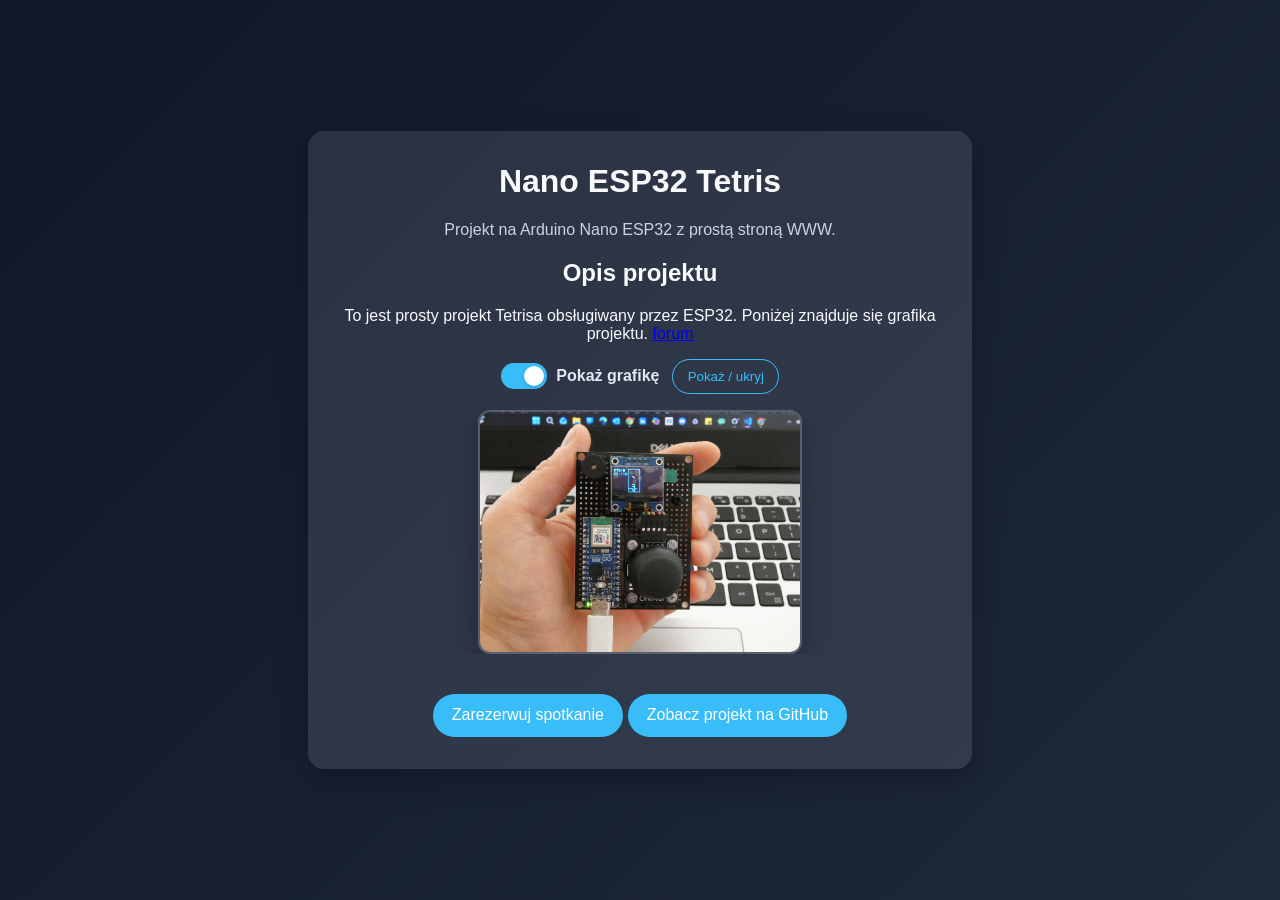
<file: index.html>
<!DOCTYPE html>
<html lang="pl">
<head>
  <meta charset="UTF-8" />
  <meta name="viewport" content="width=device-width, initial-scale=1.0" />
  <title>Nano ESP32 Tetris</title>
  <link rel="stylesheet" href="docs/style.css" />
  <meta name="description" content="Nano ESP32 Tetris — prosty projekt z interfejsem WWW dla ESP32" />
  <!-- Favicon (prefer PNG/ICO files) -->
  <link rel="icon" type="image/png" sizes="32x32" href="/docs/assets/images/Game_Boy_faficon.png?v=3">
  <link rel="icon" type="image/png" sizes="16x16" href="/docs/assets/images/Game_Boy_faficon_16.png?v=3">
  <link rel="shortcut icon" type="image/png" href="/docs/assets/images/Game_Boy_faficon.png?v=3">
  <link rel="apple-touch-icon" href="/docs/assets/images/Game_Boy_faf.png?v=3">
  <link rel="manifest" href="/site.webmanifest?v=2">
  <meta name="theme-color" content="#0f172a">
  <meta name="msapplication-TileColor" content="#38bdf8">
  <meta name="apple-mobile-web-app-capable" content="yes">
  <meta name="apple-mobile-web-app-status-bar-style" content="black-translucent">
</head>
<body>
  <main class="card">
    <h1>Nano ESP32 Tetris</h1>
    <p class="subtitle">Projekt na Arduino Nano ESP32 z prostą stroną WWW.</p>
    <section class="project-section">
      <h2>Opis projektu</h2>
      <p>To jest prosty projekt Tetrisa obsługiwany przez ESP32. Poniżej znajduje się grafika projektu. <a href="https://discord.gg/RHamctkYxc" target="_blank" rel="noreferrer">forum</a></p>

      <div class="reveal-controls">
        <label class="switch" for="imageToggle">
          <input type="checkbox" id="imageToggle" checked />
          <span class="slider"></span>
          <span class="switch-text">Pokaż grafikę</span>
        </label>
        <button type="button" class="reveal-button" id="revealButton">Pokaż / ukryj</button>
      </div>

      <div class="reveal-card is-visible" id="imageRevealCard" aria-hidden="false">
        <img src="docs/assets/images/Tetris_ESP32.WEBP" alt="Grafika projektu Nano ESP32 Tetris" class="project-image" />
      </div>
    </section>
    <a class="btn" href="https://calendar.app.google/k7oyBKQRH6FPABpq7" target="_blank" rel="noreferrer">Zarezerwuj spotkanie</a>
    <a class="btn" href="https://github.com/mplik/Nano_ESP32_Tetris" target="_blank" rel="noreferrer">Zobacz projekt na GitHub</a>
  </main>
  <script>
    const toggle = document.getElementById('imageToggle');
    const button = document.getElementById('revealButton');
    const revealCard = document.getElementById('imageRevealCard');

    function setReveal(visible) {
      toggle.checked = visible;
      revealCard.classList.toggle('is-visible', visible);
      revealCard.setAttribute('aria-hidden', String(!visible));
    }

    button.addEventListener('click', () => setReveal(!toggle.checked));
    toggle.addEventListener('change', () => setReveal(toggle.checked));

    setReveal(true);
  </script>
  <script>
    if ('serviceWorker' in navigator) {
      navigator.serviceWorker.register('/sw.js?v=3').then(() => console.log('SW registered')).catch(()=>console.log('SW failed'));
    }
  </script>
</body>
</html>
</file>
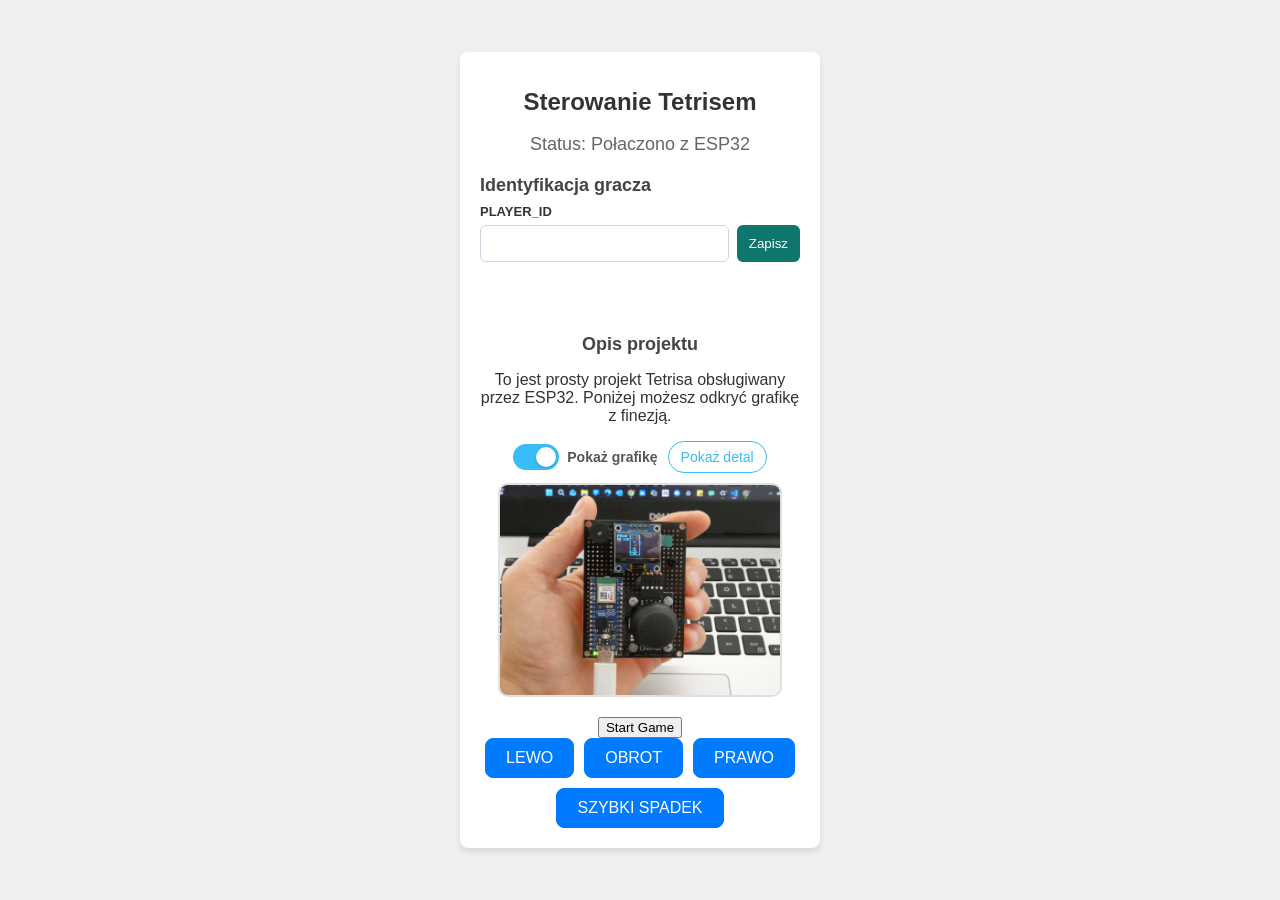
<file: data/index.html>
<!DOCTYPE html>
<html lang="pl">
<head>
    <meta charset="UTF-8">
    <meta name="viewport" content="width=device-width, initial-scale=1.0">
    <title>Tetris Nano ESP32</title>
    <meta name="description" content="Nano ESP32 Tetris — interfejs WWW sterowania grą.">
    <link rel="icon" type="image/png" sizes="32x32" href="/assets/images/Game_Boy_faficon.png?v=1">
    <link rel="icon" type="image/png" sizes="16x16" href="/assets/images/Game_Boy_faficon_16.png?v=1">
    <link rel="shortcut icon" type="image/png" href="/assets/images/Game_Boy_faficon.png?v=1">
    <link rel="apple-touch-icon" href="/assets/images/Game_Boy_faf.png?v=1">
    <link rel="manifest" href="/site.webmanifest?v=1">
    <meta name="theme-color" content="#0f172a">
    <link rel="stylesheet" href="style.css">
</head>
<body>
    <div class="card">
        <h1>Sterowanie Tetrisem</h1>
        <p class="status">Status: Połaczono z ESP32</p>

        <section class="player-section">
            <h2>Identyfikacja gracza</h2>
            <label for="playerId">PLAYER_ID</label>
            <div class="player-form">
                <input id="playerId" type="text" maxlength="24" pattern="[A-Za-z0-9_-]+" autocomplete="off">
                <button type="button" id="savePlayerId">Zapisz</button>
            </div>
            <p id="playerMessage" class="player-message" role="status"></p>
            <p id="deviceId" class="device-id"></p>
        </section>

        <section class="project-section">
            <h2>Opis projektu</h2>
            <p>To jest prosty projekt Tetrisa obsługiwany przez ESP32. Poniżej możesz odkryć grafikę z finezją.</p>

            <div class="reveal-controls">
                <label class="switch" for="imageToggle">
                    <input type="checkbox" id="imageToggle" checked>
                    <span class="slider"></span>
                    <span class="switch-text">Pokaż grafikę</span>
                </label>
                <button type="button" class="reveal-button" id="revealButton">Pokaż detal</button>
            </div>

            <div class="reveal-card is-visible" id="imageRevealCard" aria-hidden="false">
                <img src="/assets/images/Tetris_ESP32.WEBP" alt="Grafika projektu Nano ESP32 Tetris" class="project-image">
            </div>
        </section>

        <button id="startButton">Start Game</button>

        <div class="pad">
            <button id="btn-left" class="btn">LEWO</button>
            <button id="btn-rotate" class="btn">OBROT</button>
            <button id="btn-right" class="btn">PRAWO</button>
            <button id="btn-drop" class="btn vide">SZYBKI SPADEK</button>
        </div>
    </div>
    <script>
        const toggle = document.getElementById('imageToggle');
        const button = document.getElementById('revealButton');
        const revealCard = document.getElementById('imageRevealCard');

        function setReveal(visible) {
            toggle.checked = visible;
            revealCard.classList.toggle('is-visible', visible);
            revealCard.setAttribute('aria-hidden', String(!visible));
        }

        button.addEventListener('click', () => setReveal(!toggle.checked));
        toggle.addEventListener('change', () => setReveal(toggle.checked));

        setReveal(true);

        // --- Web control: send command to ESP32 ---
        function sendCommand(cmd) {
            fetch('/action?go=' + encodeURIComponent(cmd), { method: 'GET' })
                .then(resp => {
                    if (!resp.ok) console.warn('Server response', resp.status);
                })
                .catch(err => console.error('Fetch error:', err));
        }

        // Attach handlers to control buttons
        const btnLeft = document.getElementById('btn-left');
        const btnRight = document.getElementById('btn-right');
        const btnRotate = document.getElementById('btn-rotate');
        const btnDrop = document.getElementById('btn-drop');
        const startButton = document.getElementById('startButton');
        const playerIdInput = document.getElementById('playerId');
        const savePlayerIdButton = document.getElementById('savePlayerId');
        const playerMessage = document.getElementById('playerMessage');
        const deviceIdLabel = document.getElementById('deviceId');

        fetch('/player-id')
            .then(response => response.json())
            .then(data => {
                playerIdInput.value = data.player_id || '';
                deviceIdLabel.textContent = 'DEVICE_ID: ' + (data.device_id || 'nieznane');
            })
            .catch(() => {
                playerMessage.textContent = 'Nie udało się pobrać identyfikatora.';
            });

        savePlayerIdButton.addEventListener('click', () => {
            const value = playerIdInput.value.trim();
            if (!/^[A-Za-z0-9_-]+$/.test(value)) {
                playerMessage.textContent = 'Użyj liter, cyfr, - lub _.';
                return;
            }
            fetch('/player-id?value=' + encodeURIComponent(value))
                .then(response => response.text().then(message => ({ ok: response.ok, message })))
                .then(result => {
                    playerMessage.textContent = result.message;
                })
                .catch(() => {
                    playerMessage.textContent = 'Nie udało się zapisać PLAYER_ID.';
                });
        });

        if (btnLeft) btnLeft.addEventListener('click', () => sendCommand('left'));
        if (btnRight) btnRight.addEventListener('click', () => sendCommand('right'));
        if (btnRotate) btnRotate.addEventListener('click', () => sendCommand('rotate'));
        if (btnDrop) btnDrop.addEventListener('click', () => sendCommand('drop'));
        const startButton = document.getElementById('startButton');
        if (startButton) startButton.addEventListener('click', () => sendCommand('start'));

        const playerIdInput = document.getElementById('playerId');
        const savePlayerIdButton = document.getElementById('savePlayerId');
        const playerMessage = document.getElementById('playerMessage');
        const deviceIdLabel = document.getElementById('deviceId');

        fetch('/player-id')
            .then(response => response.json())
            .then(data => {
                playerIdInput.value = data.player_id || '';
                deviceIdLabel.textContent = 'DEVICE_ID: ' + (data.device_id || 'nieznane');
            })
            .catch(() => {
                playerMessage.textContent = 'Nie udało się pobrać identyfikatora.';
            });

        savePlayerIdButton.addEventListener('click', () => {
            const value = playerIdInput.value.trim();
            if (!/^[A-Za-z0-9_-]+$/.test(value)) {
                playerMessage.textContent = 'Użyj liter, cyfr, - lub _.';
                return;
            }
            fetch('/player-id?value=' + encodeURIComponent(value))
                .then(response => response.text().then(message => ({ ok: response.ok, message })))
                .then(result => {
                    playerMessage.textContent = result.message;
                })
                .catch(() => {
                    playerMessage.textContent = 'Nie udało się zapisać PLAYER_ID.';
                });
        });
    </script>
</body>
</html>
</file>
<file: docs/style.css>
body {
  margin: 0;
  font-family: Arial, sans-serif;
  background: linear-gradient(135deg, #0f172a, #1e293b);
  color: #f8fafc;
  display: grid;
  place-items: center;
  min-height: 100vh;
}

.card {
  background: rgba(255,255,255,0.1);
  padding: 2rem;
  border-radius: 16px;
  text-align: center;
  box-shadow: 0 10px 30px rgba(0,0,0,0.25);
  max-width: 600px;
}

.docs-page {
  max-width: 820px;
  text-align: left;
  line-height: 1.6;
}

.docs-page .eyebrow {
  margin: 0 0 0.35rem;
  letter-spacing: 0.08em;
  text-transform: uppercase;
  color: #93c5fd;
  font-size: 0.8rem;
  font-weight: 700;
}

.docs-page .subtitle,
.docs-page h1,
.docs-page h2,
.docs-page p {
  text-align: left;
}

.docs-page h1 {
  margin-bottom: 0.35rem;
}

.docs-page h2 {
  margin: 1.4rem 0 0.6rem;
  font-size: 1.1rem;
}

.docs-page ul,
.docs-page ol {
  margin: 0;
  padding-left: 1.25rem;
}

.docs-page li + li {
  margin-top: 0.35rem;
}

.docs-page .project-section {
  margin: 1rem 0 1.1rem;
}

.docs-page .reveal-controls {
  justify-content: flex-start;
  margin: 1rem 0 0.75rem;
}

.docs-page .reveal-card {
  max-width: 100%;
}

.docs-page .project-image {
  max-width: 420px;
  margin: 0;
}

.docs-page .switch-text {
  white-space: nowrap;
}

h1 {
  margin-top: 0;
}

.subtitle {
  color: #cbd5e1;
}

.project-section {
  margin: 1.2rem 0 1.5rem;
}

.reveal-controls {
  display: flex;
  justify-content: center;
  align-items: center;
  gap: 0.8rem;
  flex-wrap: wrap;
  margin: 1rem 0;
}

.switch {
  display: inline-flex;
  align-items: center;
  gap: 0.6rem;
  cursor: pointer;
  color: #e2e8f0;
  font-weight: 600;
}

.switch input {
  position: absolute;
  opacity: 0;
  pointer-events: none;
}

.slider {
  position: relative;
  width: 46px;
  height: 26px;
  background: rgba(255,255,255,0.2);
  border-radius: 999px;
  transition: background 0.3s ease;
}

.slider::before {
  content: "";
  position: absolute;
  top: 3px;
  left: 3px;
  width: 20px;
  height: 20px;
  border-radius: 50%;
  background: white;
  box-shadow: 0 1px 3px rgba(0,0,0,0.2);
  transition: transform 0.3s ease;
}

.switch input:checked + .slider {
  background: #38bdf8;
}

.switch input:checked + .slider::before {
  transform: translateX(20px);
}

.reveal-button {
  border: 1px solid #38bdf8;
  background: transparent;
  color: #38bdf8;
  padding: 0.55rem 0.9rem;
  border-radius: 999px;
  cursor: pointer;
  transition: all 0.2s ease;
}

.reveal-button:hover {
  background: #38bdf8;
  color: white;
}

.reveal-card {
  max-height: 0;
  opacity: 0;
  overflow: hidden;
  transform: translateY(10px);
  transition: all 0.55s ease;
}

.reveal-card.is-visible {
  max-height: 500px;
  opacity: 1;
  transform: translateY(0);
  margin-top: 0.7rem;
}

.project-image {
  display: block;
  width: 100%;
  max-width: 320px;
  height: auto;
  margin: 0 auto;
  border-radius: 12px;
  border: 2px solid rgba(255,255,255,0.2);
  box-shadow: 0 8px 24px rgba(0,0,0,0.25);
}

.btn {
  display: inline-block;
  margin-top: 1rem;
  padding: 0.8rem 1.2rem;
  background: #38bdf8;
  color: white;
  text-decoration: none;
  border-radius: 999px;
}

/* Mobile / small-screen styles */
@media (max-width: 600px) {
  body {
    padding: 1rem;
    min-height: 100vh;
    background: linear-gradient(135deg, #0b1220, #111827);
  }

  .card {
    width: 100%;
    max-width: 360px;
    padding: 1rem;
    border-radius: 12px;
    box-shadow: 0 6px 18px rgba(0,0,0,0.28);
  }

  h1 {
    font-size: 1.25rem;
  }

  .subtitle {
    font-size: 0.95rem;
  }

  .project-section {
    margin: 0.8rem 0 1rem;
  }

  .docs-page .reveal-controls {
    justify-content: stretch;
  }

  .docs-page .reveal-button,
  .docs-page .switch {
    width: 100%;
  }

  .docs-page .project-image {
    max-width: 100%;
  }

  .project-image {
    max-width: 100%;
    width: 100%;
    max-width: 280px;
    height: auto;
    border-radius: 10px;
  }

  .reveal-controls {
    flex-direction: column;
    gap: 0.6rem;
    align-items: stretch;
  }

  .switch {
    justify-content: center;
    width: 100%;
    gap: 0.5rem;
    font-size: 0.95rem;
  }

  .slider {
    width: 40px;
    height: 22px;
  }

  .slider::before {
    width: 18px;
    height: 18px;
    top: 2px;
    left: 2px;
  }

  .reveal-button, .btn {
    padding: 0.6rem 0.9rem;
    font-size: 0.95rem;
  }

  .pad {
    display: flex;
    gap: 0.5rem;
    flex-wrap: wrap;
    justify-content: center;
  }

  .pad .btn {
    flex: 1 1 45%;
    min-width: 120px;
  }
}
</file>
<file: data/style.css>
body {
    background-color: #f0f0f0;
    color: #333;
    font-family: Arial, sans-serif;
    display: flex;
    justify-content: center;
    align-items: center;
    min-height: 100vh;
    margin: 0;
    padding: 20px;
    box-sizing: border-box;
}

.card {
    background-color: #fff;
    padding: 20px;
    border-radius: 8px;
    box-shadow: 0 4px 6px rgba(0, 0, 0, 0.1);
    text-align: center;
    width: 320px;
    max-width: 100%;
}

h1 {
    font-size: 24px;
    margin-bottom: 10px;
    color: #333;
}

h2 {
    font-size: 18px;
    margin-bottom: 8px;
    color: #444;
}

.project-section {
    margin-bottom: 20px;
}

.player-section {
    margin-bottom: 20px;
    text-align: left;
}

.player-section label {
    display: block;
    margin-bottom: 6px;
    font-size: 13px;
    font-weight: 700;
}

.player-form {
    display: flex;
    gap: 8px;
}

.player-form input {
    min-width: 0;
    flex: 1;
    padding: 9px;
    border: 1px solid #cbd5e1;
    border-radius: 6px;
    font-size: 15px;
}

.player-form button {
    border: 0;
    border-radius: 6px;
    padding: 9px 12px;
    background: #0f766e;
    color: #fff;
    cursor: pointer;
}

.player-message,
.device-id {
    min-height: 18px;
    margin: 8px 0 0;
    font-size: 13px;
    color: #475569;
    overflow-wrap: anywhere;
}

.reveal-controls {
    display: flex;
    justify-content: center;
    align-items: center;
    gap: 10px;
    flex-wrap: wrap;
    margin: 12px 0 10px;
}

.switch {
    display: inline-flex;
    align-items: center;
    gap: 8px;
    cursor: pointer;
    color: #555;
    font-size: 14px;
    font-weight: 600;
}

.switch input {
    position: absolute;
    opacity: 0;
    pointer-events: none;
}

.slider {
    position: relative;
    width: 46px;
    height: 26px;
    background: #cbd5e1;
    border-radius: 999px;
    transition: background 0.3s ease;
}

.slider::before {
    content: "";
    position: absolute;
    top: 3px;
    left: 3px;
    width: 20px;
    height: 20px;
    border-radius: 50%;
    background: white;
    box-shadow: 0 1px 3px rgba(0, 0, 0, 0.2);
    transition: transform 0.3s ease;
}

.switch input:checked + .slider {
    background: #38bdf8;
}

.switch input:checked + .slider::before {
    transform: translateX(20px);
}

.reveal-button {
    border: 1px solid #38bdf8;
    background: transparent;
    color: #38bdf8;
    padding: 7px 12px;
    border-radius: 999px;
    cursor: pointer;
    font-size: 14px;
    transition: all 0.2s ease;
}

.reveal-button:hover {
    background: #38bdf8;
    color: white;
}

.reveal-card {
    max-height: 0;
    opacity: 0;
    overflow: hidden;
    transform: translateY(10px);
    transition: all 0.55s ease;
}

.reveal-card.is-visible {
    max-height: 500px;
    opacity: 1;
    transform: translateY(0);
    margin-top: 8px;
}

.project-image {
    display: block;
    width: 100%;
    max-width: 280px;
    height: auto;
    margin: 0 auto;
    border-radius: 10px;
    border: 2px solid #e0e0e0;
    object-fit: cover;
}

.status {
    font-size: 18px;
    margin-bottom: 20px;
    color: #666;
}

.player-section {
    margin-bottom: 20px;
    text-align: left;
}

.player-section label {
    display: block;
    margin-bottom: 6px;
    font-size: 13px;
    font-weight: 700;
}

.player-form {
    display: flex;
    gap: 8px;
}

.player-form input {
    min-width: 0;
    flex: 1;
    padding: 9px;
    border: 1px solid #cbd5e1;
    border-radius: 6px;
    font-size: 15px;
}

.player-form button {
    border: 0;
    border-radius: 6px;
    padding: 9px 12px;
    background: #0f766e;
    color: #fff;
    cursor: pointer;
}

.player-message,
.device-id {
    min-height: 18px;
    margin: 8px 0 0;
    font-size: 13px;
    color: #475569;
    overflow-wrap: anywhere;
}

.pad {
    display: flex;
    flex-wrap: wrap;
    gap: 10px;
    justify-content: center;
}

.btn {
    background-color: #007bff;
    color: #fff;
    border: 1px solid #007bff;
    padding: 10px 20px;
    font-size: 16px;
    border-radius: 8px;
    cursor: pointer;
    transition: background-color 0.3s ease;
}

.btn:active {
    background-color: #0056b3;
}

.wide {
    width: 90%;
}
</file>
